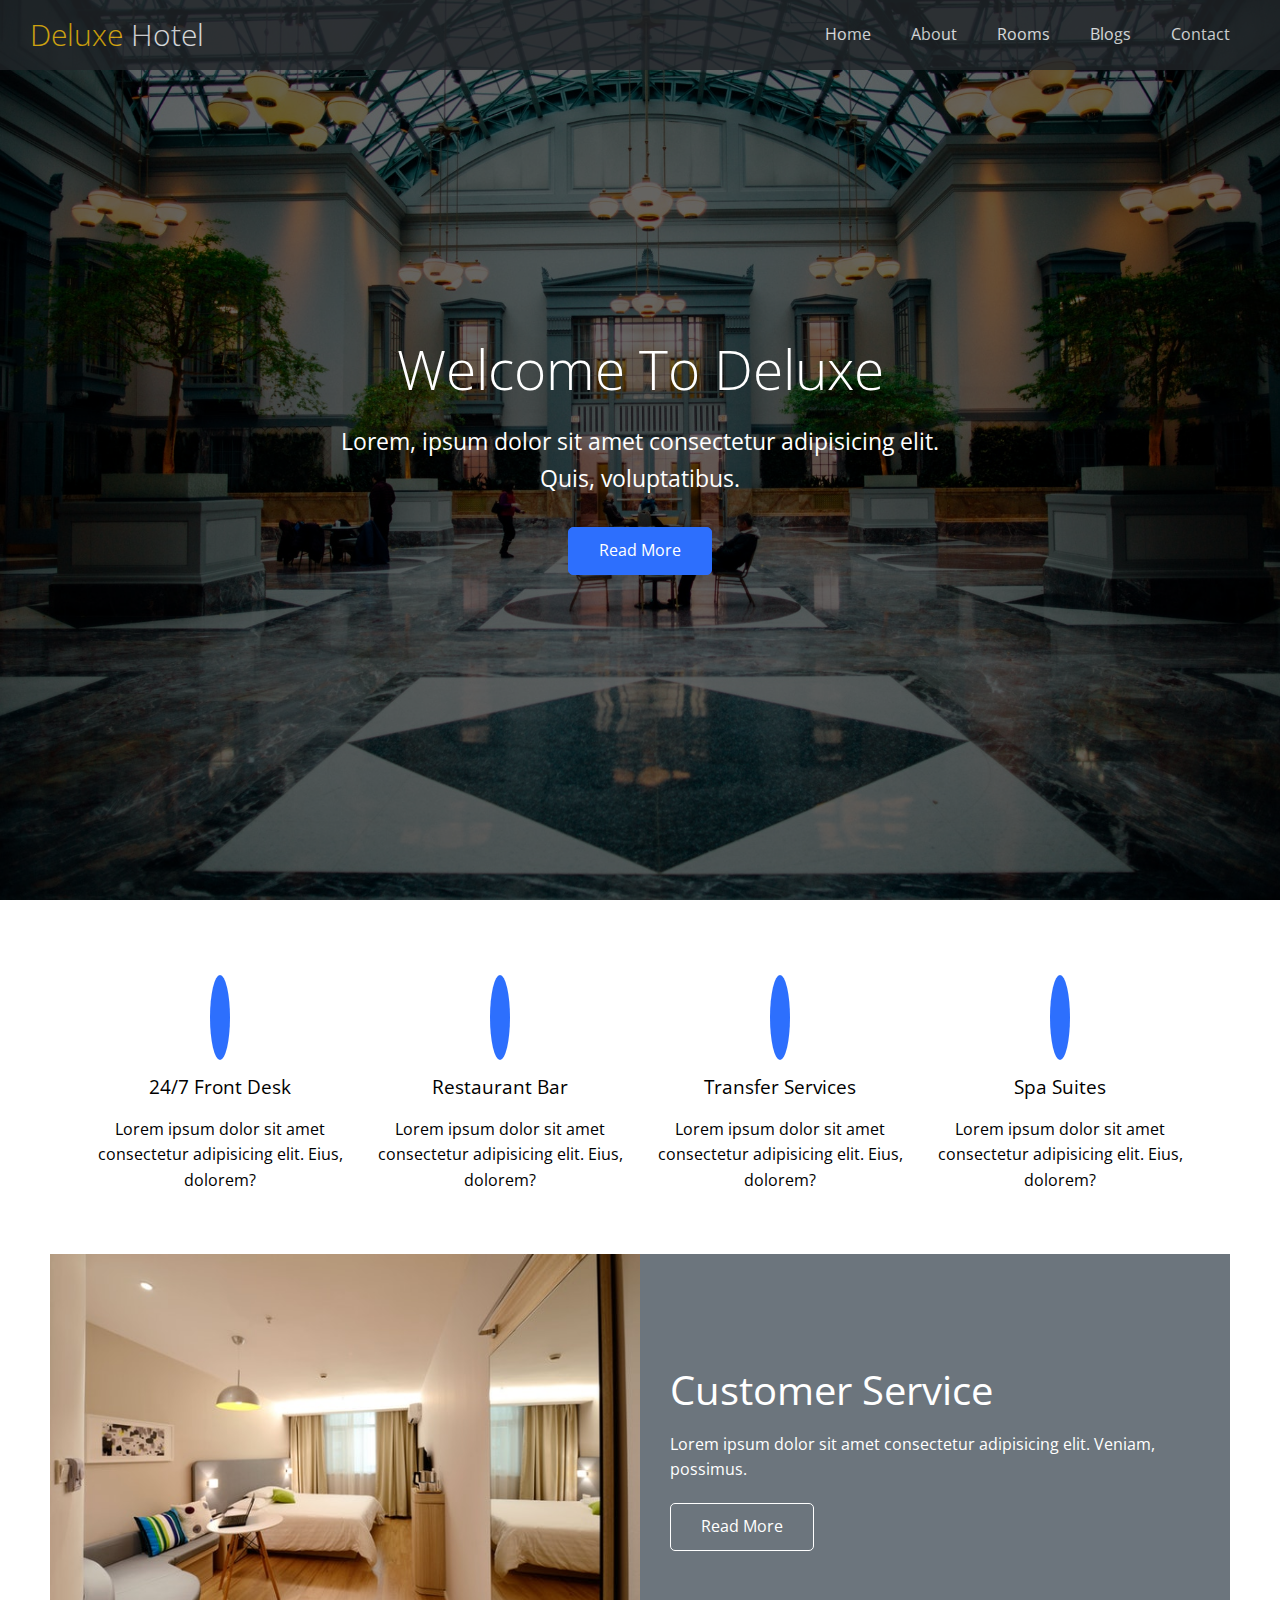
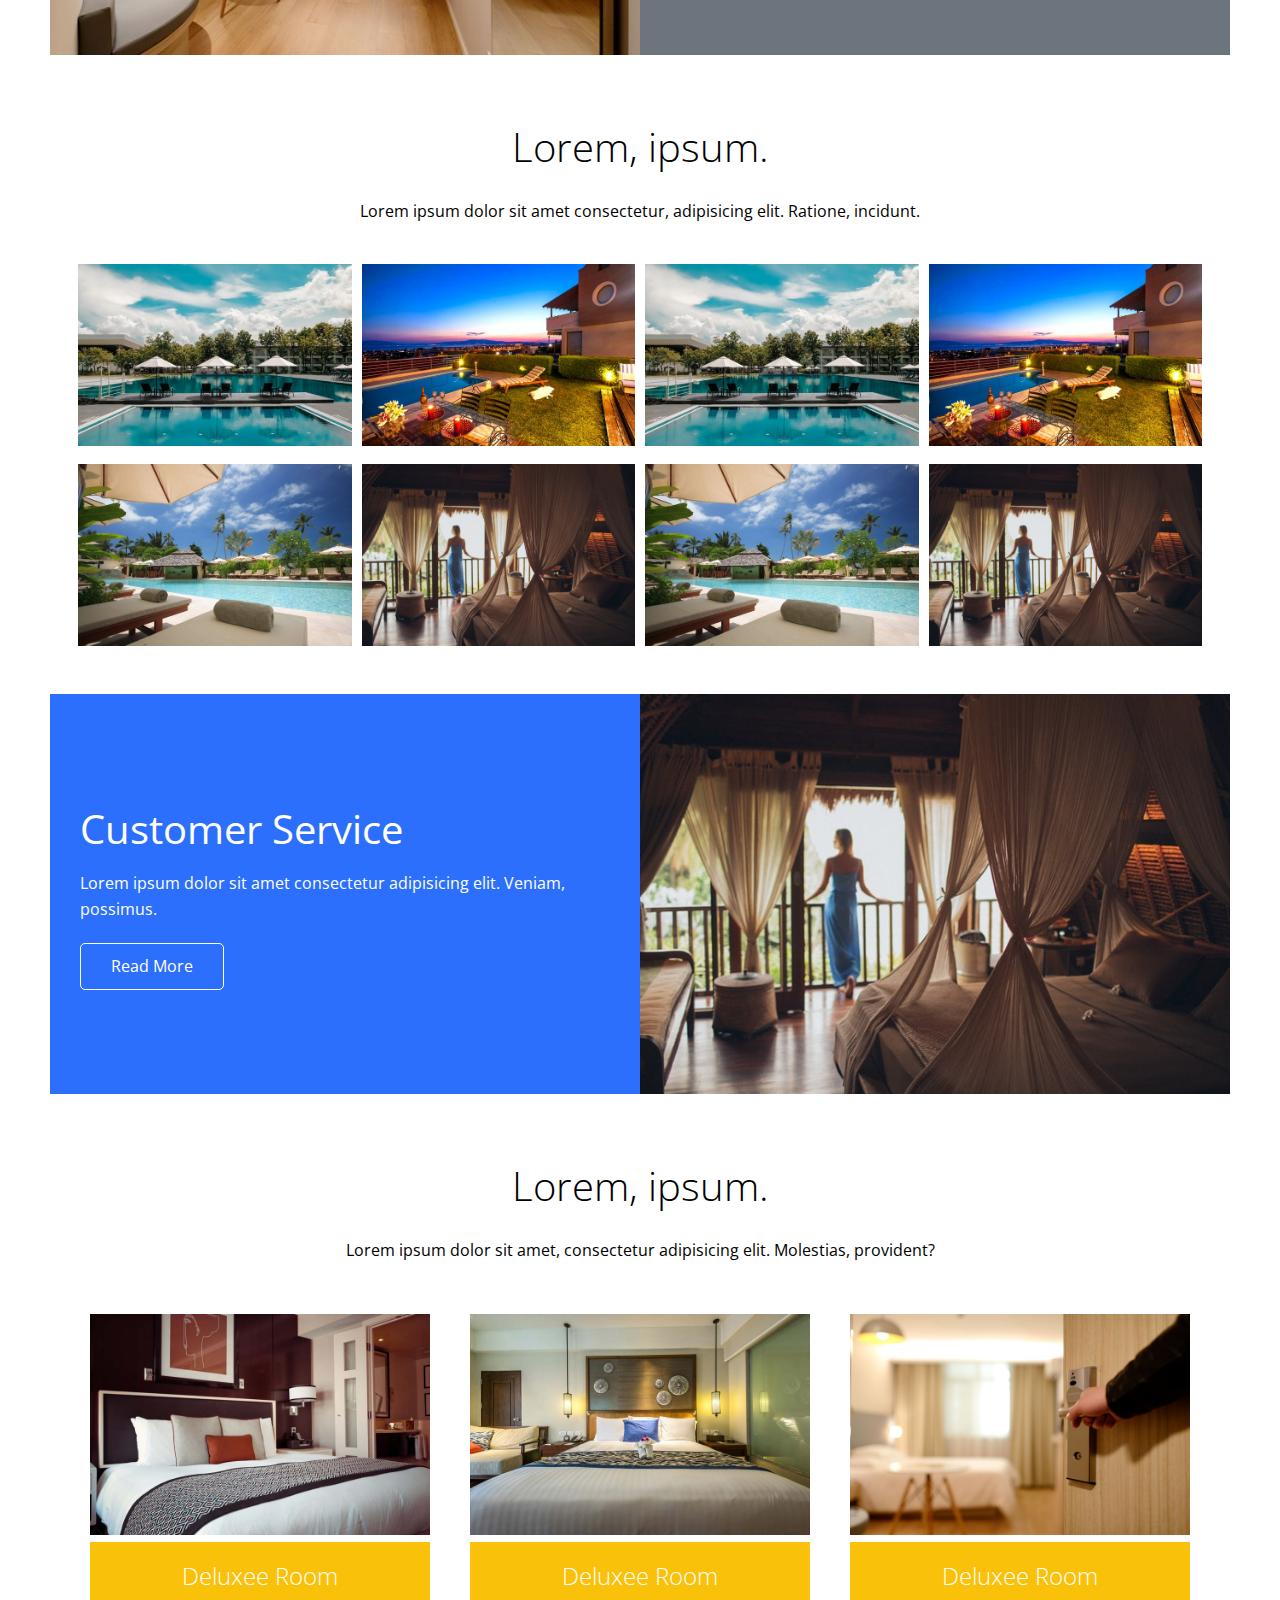
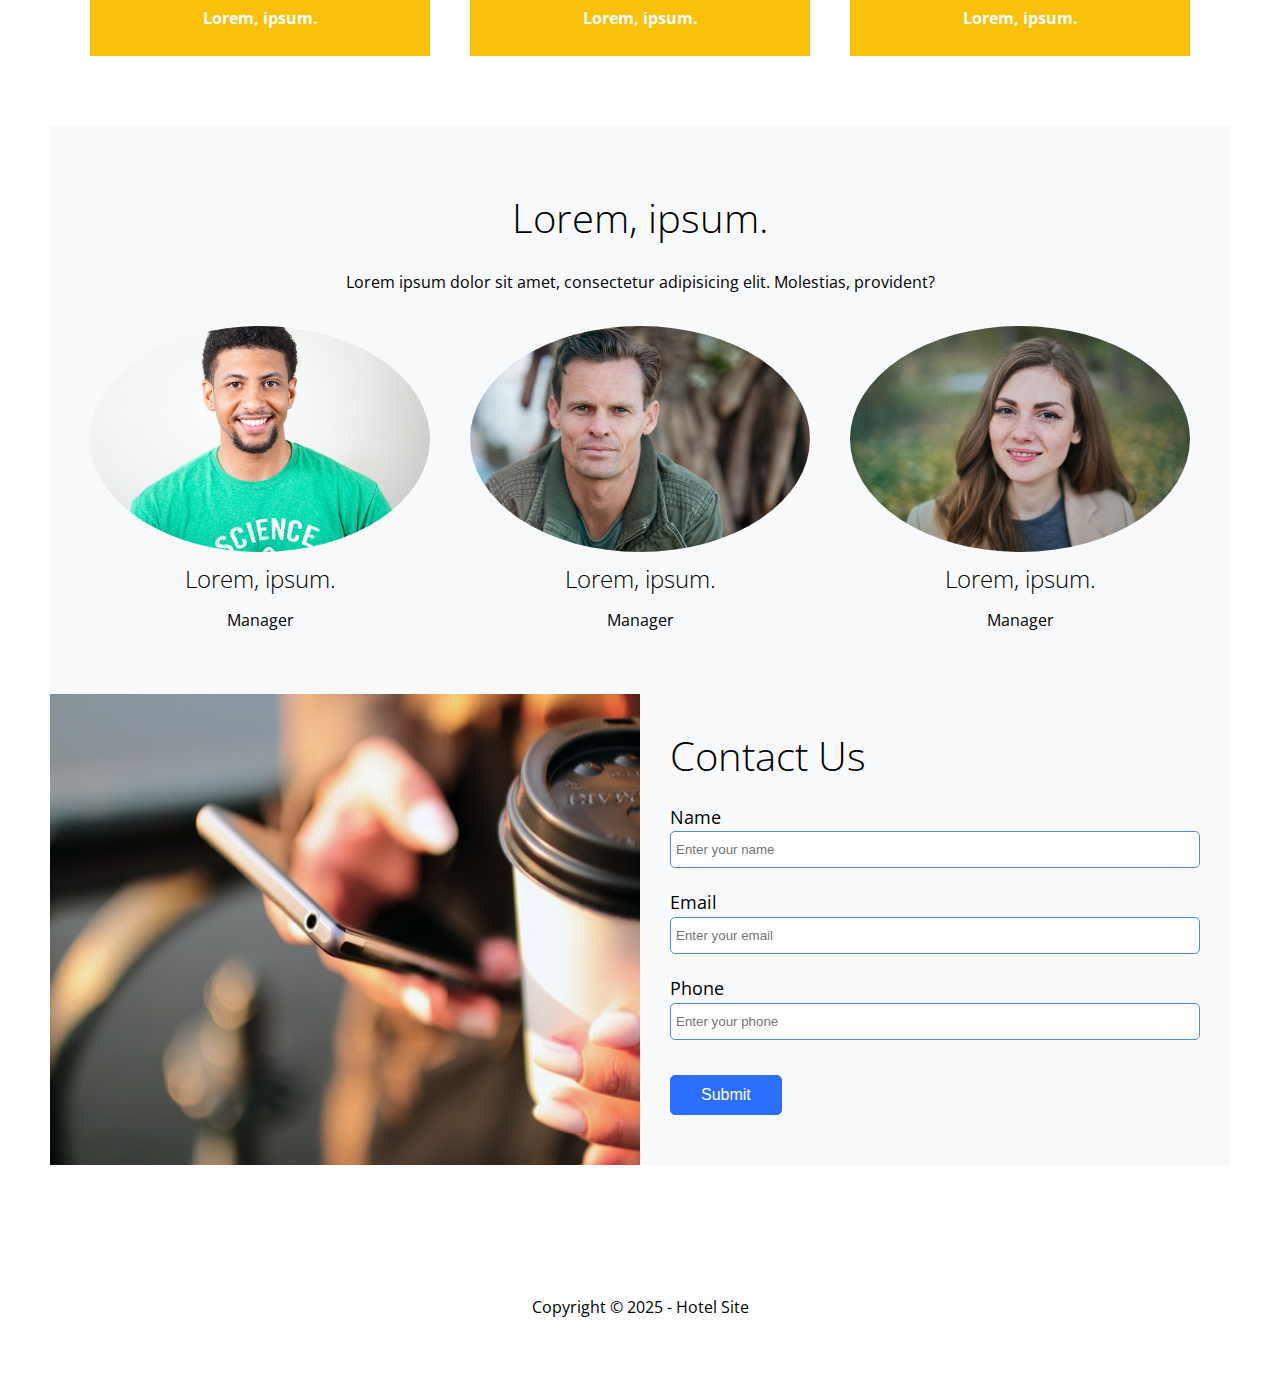
<file: index.html>
<!DOCTYPE html>
<html lang="en">
  <head>
    <meta charset="UTF-8" />
    <meta http-equiv="X-UA-Compatible" content="IE=edge" />
    <meta name="viewport" content="width=device-width, initial-scale=1.0" />
    <title>Document</title>

    <!-- İcons Liblary -->
    <link
      rel="stylesheet"
      href="https://cdnjs.cloudflare.com/ajax/libs/font-awesome/6.1.0/css/all.min.css"
      integrity="sha512-10/jx2EXwxxWqCLX/hHth/vu2KY3jCF70dCQB8TSgNjbCVAC/8vai53GfMDrO2Emgwccf2pJqxct9ehpzG+MTw=="
      crossorigin="anonymous"
      referrerpolicy="no-referrer"
    />

    <link rel="stylesheet" href="css/style.css" />
    <link rel="stylesheet" href="css/blogs-style.css">
  </head>
  <body>
    <header>
      <div
        class="header-content txt-center txt-white flex-column-justify-center flex-column-align-center"
      >
        <h1>Welcome To Deluxe</h1>
        <p>
          Lorem, ipsum dolor sit amet consectetur adipisicing elit. Quis,
          voluptatibus.
        </p>
        <a href="#" class="btn btn-primary">
          <i class="fa-solid fa-chevron-right"></i> Read More</a
        >
      </div>
      <div class="flex-row flex-container bg-dark">
        <h1 class="logo txt-light">
          <i class="fas fa-hotel"></i><span> Deluxe</span> Hotel
        </h1>

        <nav>
          <ul class="flex-row navigation">
            <li><a href="#">Home</a></li>
            <li><a href="#about-1">About</a></li>
            <li><a href="#rooms">Rooms</a></li>
            <li><a href="blogs.html">Blogs</a></li>
            <li><a href="#contact-us">Contact</a></li>
          </ul>
        </nav>
      </div>
    </header>

    <main>
      <!-- Services -->
      <section id="icons" class="flex-row">
        <div class="icon-item flex-column txt-center">
          <div><i class="fa-solid fa-bell-concierge"></i></div>
          <h3>24/7 Front Desk</h3>
          <p>
            Lorem ipsum dolor sit amet consectetur adipisicing elit. Eius,
            dolorem?
          </p>
        </div>

        <div class="icon-item flex-column txt-center">
          <div><i class="fa-solid fa-utensils"></i></div>

          <h3>Restaurant Bar</h3>
          <p>
            Lorem ipsum dolor sit amet consectetur adipisicing elit. Eius,
            dolorem?
          </p>
        </div>

        <div class="icon-item flex-column txt-center">
          <div><i class="fa-solid fa-bus"></i></div>
          <h3>Transfer Services</h3>
          <p>
            Lorem ipsum dolor sit amet consectetur adipisicing elit. Eius,
            dolorem?
          </p>
        </div>

        <div class="icon-item flex-column txt-center">
          <div><i class="fa-solid fa-spa"></i></div>
          <h3>Spa Suites</h3>
          <p>
            Lorem ipsum dolor sit amet consectetur adipisicing elit. Eius,
            dolorem?
          </p>
        </div>
      </section>

      <!-- About -->
      <section id="about-1" class="binary-content">
        <div class="first about-row flex-row">
          <div class="col-1">
            <img src="img/about1.jpeg" alt="image" />
          </div>
          <div class="col-2 txt-white bg-secondary">
            <div class="flex-column-align-center flex-column-justify-center">
              <h2>Customer Service</h2>
              <p>
                Lorem ipsum dolor sit amet consectetur adipisicing elit. Veniam,
                possimus.
              </p>

              <a href="" class="btn btn-outline-secondary">Read More</a>
            </div>
          </div>
        </div>
      </section>

      <!-- Gallery -->
      <section id="gallery" class="flex-column">
        <div class="section-head">
          <h2>Lorem, ipsum.</h2>
          <p>
            Lorem ipsum dolor sit amet consectetur, adipisicing elit. Ratione,
            incidunt.
          </p>
        </div>
        <div class="pictures">
          <div class="gallery-row flex-row flex-wrap">

            <div class="column-item">
                <img src="img/1.jpeg" alt="" />
                <img src="img/2.jpeg" alt="" />
            </div>

            <div class="column-item">
                <img src="img/3.jpeg" alt="" />
                <img src="img/4.jpeg" alt="" />
            </div>
              
            <div class="column-item">
              <img src="img/1.jpeg" alt="" />
              <img src="img/2.jpeg" alt="" />
            </div>

            <div class="column-item">
              <img src="img/3.jpeg" alt="" />
              <img src="img/4.jpeg" alt="" />
            </div>

          </div>
          </div>
        </div>
      </section>

      <!-- About -->
      <section id="about-2" class="binary-content">
        <div class="secondary about-row flex-row">
          <div class="col-1">
            <img src="img/about2.jpeg" alt="image" />
          </div>
          <div class="col-2 bg-primary txt-white">
            <div class="flex-column-justify-center">
              <h2>Customer Service</h2>
              <p>
                Lorem ipsum dolor sit amet consectetur adipisicing elit. Veniam,
                possimus.
              </p>

              <a href="" class="btn btn-primary">Read More</a>
            </div>
          </div>
        </div>
      </section>

      <!-- Rooms -->
      <section id="rooms">
        <div class="section-head">
          <h2>Lorem, ipsum.</h2>
          <p>
            Lorem ipsum dolor sit amet, consectetur adipisicing elit. Molestias,
            provident?
          </p>
        </div>

        <div class="rooms-row flex-row">
          <div class="col-1 col">
            <img src="img/room1.jpeg" alt="" />
            <div
              class="room-content bg-warning flex-column-justify-center txt-center"
            >
              <h2>Deluxee Room</h2>
              <p>Lorem, ipsum.</p>
            </div>
          </div>
          <div class="col-2 col">
            <img src="img/room2.jpeg" alt="" />
            <div
              class="room-content bg-warning flex-column-justify-center txt-center"
            >
              <h2>Deluxee Room</h2>
              <p>Lorem, ipsum.</p>
            </div>
          </div>

          <div class="col-3 col">
            <img src="img/room3.jpeg" alt="" />
            <div
              class="room-content bg-warning flex-column-justify-center txt-center"
            >
              <h2>Deluxee Room</h2>
              <p>Lorem, ipsum.</p>
            </div>
          </div>
        </div>
      </section>

      <!-- Workers -->
      <section id="workers" class="bg-light">
        <div class="section-head">
          <h2>Lorem, ipsum.</h2>
          <p>
            Lorem ipsum dolor sit amet, consectetur adipisicing elit. Molestias,
            provident?
          </p>
        </div>

        <div class="workers-row flex-row">
          <div class="col-1">
            <img src="img/p1.jpeg" alt="" />
            <div class="worker-content flex-column-justify-center txt-center">
              <h2>Lorem, ipsum.</h2>
              <p>Manager</p>
            </div>
          </div>

          <div class="col-2">
            <img src="img/p2.jpeg" alt="" />
            <div class="worker-content flex-column-justify-center txt-center">
              <h2>Lorem, ipsum.</h2>
              <p>Manager</p>
            </div>
          </div>

          <div class="col-3">
            <img src="img/p3.jpeg" alt="" />
            <div class="worker-content flex-column-justify-center txt-center">
              <h2>Lorem, ipsum.</h2>
              <p>Manager</p>
            </div>
          </div>
        </div>
      </section>

      <!-- Contact Us-->
      <section id="contact-us">
        <div class="contact-row flex-row">
          <div class="colon-1 colon">
            <img src="img/contact.jpeg" alt="contact" />
          </div>
          <div class="colon-2 colon bg-light flex-column-justify-center">
            <div class="colon-container">
              <h2>Contact Us</h2>
              <form action="#">
                <div class="contact-inclusive flex-column">
                  <label for="name">Name</label>
                  <input type="text" placeholder="Enter your name" id="name" />
                </div>

                <div class="contact-inclusive flex-column">
                  <label for="mail">Email</label>
                  <input
                    type="email"
                    placeholder="Enter your email"
                    id="mail"
                  />
                </div>

                <div class="contact-inclusive flex-column">
                  <label for="phone">Phone</label>
                  <input
                    type="text"
                    placeholder="Enter your phone"
                    id="phone"
                  />
                </div>

                <button type="submit" class="btn btn-primary">Submit</button>
              </form>
            </div>
          </div>
        </div>
      </section>
    </main>

    <footer class="flex-column-align-center flex-column-justify-center">
      <div class="footer-icons txt-danger">
        <i class="fa-brands fa-facebook fa-2x"></i>
        <i class="fa-brands fa-twitter fa-2x"></i>
        <i class="fa-brands fa-youtube fa-2x"></i>
        <i class="fa-brands fa-linkedin fa-2x"></i>
      </div>
      <div class="footer-text">
        <p>Copyright &copy; 2025 - Hotel Site</p>
      </div>
    </footer>
  </body>
</html>
</file>
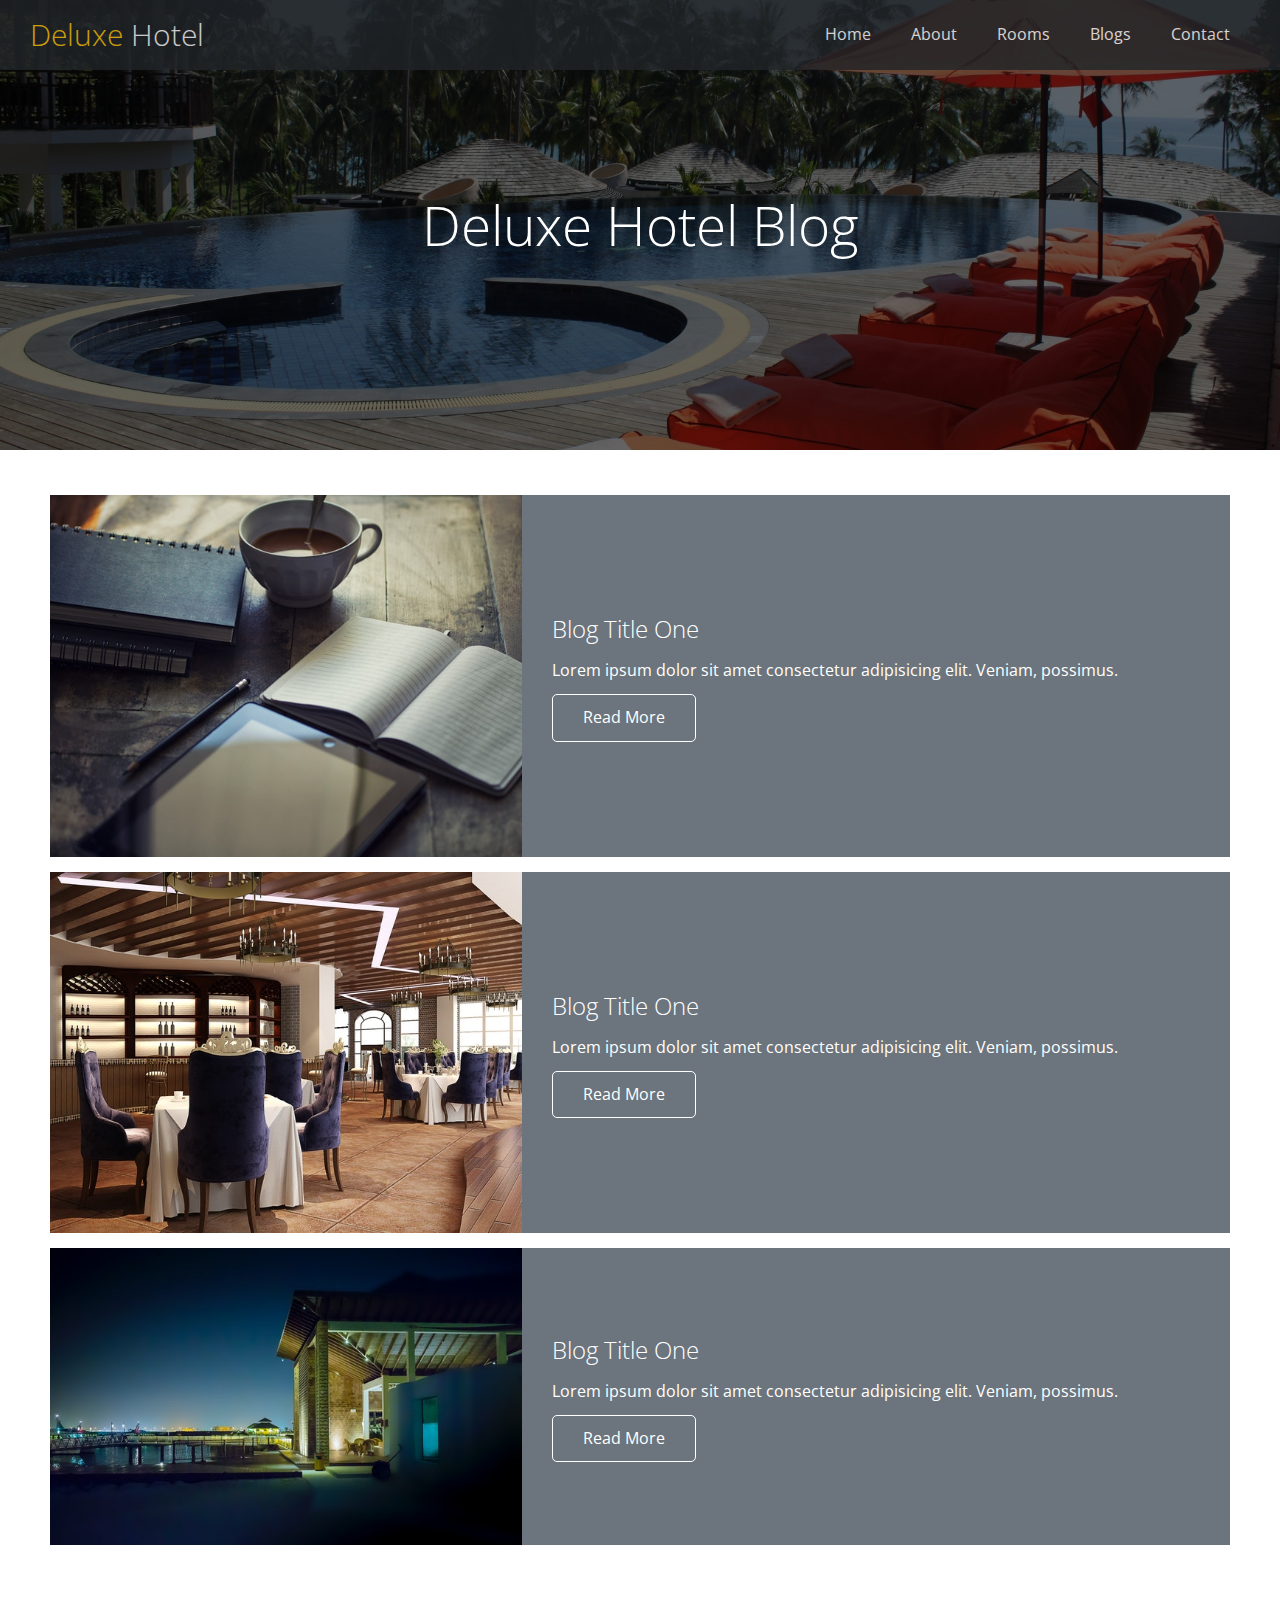
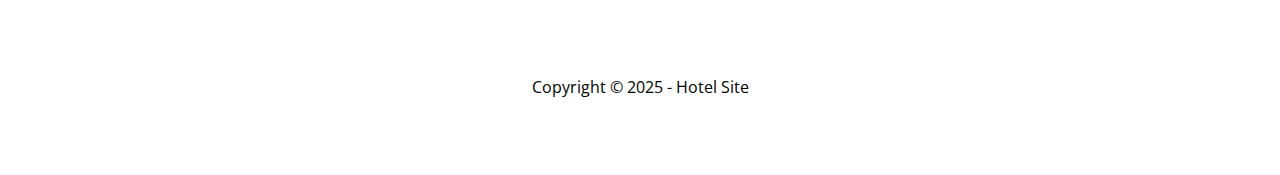
<file: blogs.html>
<!DOCTYPE html>
<html lang="en">
  <head>
    <meta charset="UTF-8" />
    <meta http-equiv="X-UA-Compatible" content="IE=edge" />
    <meta name="viewport" content="width=device-width, initial-scale=1.0" />
    <title>Document</title>

    <!-- İcons Liblary -->
    <link
      rel="stylesheet"
      href="https://cdnjs.cloudflare.com/ajax/libs/font-awesome/6.1.0/css/all.min.css"
      integrity="sha512-10/jx2EXwxxWqCLX/hHth/vu2KY3jCF70dCQB8TSgNjbCVAC/8vai53GfMDrO2Emgwccf2pJqxct9ehpzG+MTw=="
      crossorigin="anonymous"
      referrerpolicy="no-referrer"
    />

    <link rel="stylesheet" href="css/blogs-style.css" />
  </head>
  <body>
    <header id="blog-header">
      <div
        class="header-content txt-center txt-white flex-column-justify-center flex-column-align-center"
      >
        <h1>Deluxe Hotel Blog</h1>
      </div>
      <div class="flex-row flex-container bg-dark">
        <h1 class="logo txt-light">
          <i class="fas fa-hotel"></i><span> Deluxe</span> Hotel
        </h1>

        <nav>
          <ul class="flex-row navigation">
            <li><a href="index.html">Home</a></li>
            <li><a href="index.html#about-1">About</a></li>
            <li><a href="index.html#rooms">Rooms</a></li>
            <li><a href="blogs.html">Blogs</a></li>
            <li><a href="index.html#contact-us">Contact</a></li>
          </ul>
        </nav>
      </div>
    </header>

    <main>
      <section class="flex-row content-one">
        <div class="blog-img">
          <img src="img/blog-1.jpeg" alt="" />
        </div>
        <div
          class="blog-content bg-secondary txt-white flex-column-justify-center"
        >
          <div>
            <h2>Blog Title One</h2>
            <p>
              Lorem ipsum dolor sit amet consectetur adipisicing elit. Veniam,
              possimus.
            </p>
            <a href="#" class="btn btn-outline-secondary">Read More</a>
          </div>
        </div>
      </section>

      <section class="flex-row content-one">
        <div class="blog-img">
          <img src="img/blog-2.jpeg" alt="" />
        </div>
        <div
          class="blog-content bg-secondary txt-white flex-column-justify-center"
        >
          <div>
            <h2>Blog Title One</h2>
            <p>
              Lorem ipsum dolor sit amet consectetur adipisicing elit. Veniam,
              possimus.
            </p>
            <a href="#" class="btn btn-outline-secondary">Read More</a>
          </div>
        </div>
      </section>

      <section class="flex-row content-one">
        <div class="blog-img">
          <img src="img/blog-3.jpeg" alt="" />
        </div>
        <div
          class="blog-content bg-secondary txt-white flex-column-justify-center"
        >
          <div>
            <h2>Blog Title One</h2>
            <p>
              Lorem ipsum dolor sit amet consectetur adipisicing elit. Veniam,
              possimus.
            </p>
            <a href="#" class="btn btn-outline-secondary">Read More</a>
          </div>
        </div>
      </section>
    </main>

    <footer class="flex-column-align-center flex-column-justify-center">
      <div class="footer-icons txt-danger">
        <i class="fa-brands fa-facebook fa-2x"></i>
        <i class="fa-brands fa-twitter fa-2x"></i>
        <i class="fa-brands fa-youtube fa-2x"></i>
        <i class="fa-brands fa-linkedin fa-2x"></i>
      </div>
      <div class="footer-text">
        <p>Copyright &copy; 2025 - Hotel Site</p>
      </div>
    </footer>
  </body>
</html>
</file>
<file: css/style.css>
@import url(general.css);

/* Fonts */

@import url("https://fonts.googleapis.com/css2?family=Lato:wght@400;700&family=Open+Sans:wght@300;400;700&display=swap");

html {
  scroll-behavior: smooth;
}
/* ----------------------------------------------------------------- */
/* Navbar Style Start */

.flex-container {
  justify-content: space-between;
  opacity: 0.8;
  align-items: center;
  position: fixed;
  top: 0;
  width: 100%;
  height: 7rem;
  background-color: var(--Dark);
}

.navigation {
  display: flex;
  margin-right: 3rem;
}

.navigation a {
  color: var(--Light);
  padding: 0rem 2rem;
}

.navigation a:hover {
  border-bottom: 2px solid var(--Warning);
}

/* Navbar Style Finish */

/* ----------------------------------------------------------------- */

/* Header Style Start */

header {
  background-image: url(../img/bg-1.jpeg);
  height: 100vh;
  background-position: center;
  background-repeat: no-repeat;
  background-size: cover;
  background-attachment: fixed;
}

header::before {
  content: "";
  background-color: rgba(0, 0, 0, 0.6);
  position: absolute;
  top: 0;
  left: 0;
  width: 100%;
  height: 100%;
}

.logo {
  font-size: 3rem;
  padding: 0rem 3rem;
}

.logo span {
  color: var(--Warning);
}

.header-content {
  height: 100%;
}

.header-content h1 {
  font-size: 5.5rem;
}

header * {
  z-index: 5;
}

.header-content p {
  font-size: 2.3rem;
  max-width: 60rem;
  margin: 1rem 0rem 3rem 0rem;
}

/* Header Style Finish */

/* ----------------------------------------------------------------- */
/* Icons Style Start */

#icons {
  padding: 3rem;
}

.icon-item {
  padding: 2rem 1rem;
}

#icons i {
  color: #fff;
  font-size: 4.8rem;
  background-color: var(--Primary);
  border-radius: 50%;
  padding: 1rem;
}

#icons h3 {
  margin: 1.5rem 0 0.5rem 0;
  font-weight: 400;
}

/* Icons Style Finish */

/* ----------------------------------------------------------------- */
/* About Style Start */

.about-row {
  height: 100%;
}

.binary-content .col-1,
.binary-content .col-2 {
  width: 100%;
}

.binary-content .col-2 div {
  align-items: flex-start;
  height: 100%;
  padding-inline: 3rem;
}

.binary-content .col-2 h2 {
  font-size: 4rem;
  font-weight: 400;
}

.binary-content .col-2 p {
  margin-bottom: 2rem;
}

.binary-content .secondary .col-2 {
  order: -1;
}

.binary-content img {
  height: 100%;
  background-size: contain;
}

.secondary .btn-primary {
  background: var(--Primary);
  color: #fff;
  border: 1px solid #fff;
}

/* About Style Finish */

/* ----------------------------------------------------------------- */
/* Gallery Style Start */

#gallery .pictures {
  margin-block: 3rem;
}

#gallery .pictures img:hover {
  opacity: 0.8;
}

#gallery .gallery-row {
  padding-inline: 2.3rem;
}

.column-item {
  flex: 25%;
}

#gallery .gallery-row div {
  padding: 0rem 0.5rem;
}

.gallery-row div img {
  margin-bottom: 1rem;
}

/* Gallery Style Finish */
/* ----------------------------------------------------------------- */
/* Rooms Style Start */

#rooms {
  margin-bottom: 3rem;
  height: 100%;
}

.rooms-row {
  padding: 2rem;
  height: 100%;
}

.rooms-row .col {
  padding: 2rem;
  width: 100%;
  height: 100%;
}

.rooms-row img {
  height: 100%;
}

.room-content {
  color: #fff;
  padding-block: 1.5rem;
}

.room-content p {
  font-weight: 700;
}

/* Rooms Style Finish */

/* ----------------------------------------------------------------- */
/* Workers Style Start */

.workers-row {
  padding: 2rem 2rem 5rem 2rem;
}

.workers-row img {
  border-radius: 50%;
  padding-inline: 2rem;
}

.workers-row img:hover {
  opacity: 0.8;
}

/* Workers Style Finish */

/* ----------------------------------------------------------------- */

/* Contact Us Style Start */

.colon {
  width: 100%;
  flex: 1;
}

.contact-row h2 {
  font-size: 4rem;
}

.contact-row .colon-2 .colon-container {
  padding: 3rem;
}

.contact-row form {
  font-size: 1.8rem;
}

.contact-row input {
  padding: 1rem 0.5rem;
  width: 100%;
  border: 1px solid rgb(81, 140, 218);
  border-radius: 5px;
}

.contact-row input:focus {
  border: 1px solid rgb(218, 81, 166);
  outline: none;
}

.contact-row img {
  height: 100%;
}

.contact-inclusive {
  margin-block: 1rem;
  padding-block: 0.5rem;
}

.colon-2 button {
  margin-block: 2rem;
}

/* Contact Us Style Finish */

/* ----------------------------------------------------------------- */

/* Footer Style Start */

footer {
  height: 20rem;
}

footer i {
  margin-inline: 0.5rem;
  transition: all 0.5s;
}

footer i:hover {
  opacity: 0.7;
  font-size: 3rem;
}

/* Footer Style Finish */

/* ----------------------------------------------------------------- */

/* MOBILE */

@media (max-width: 768px) {
  html {
    font-size: 9px;
  }

  .flex-container {
    flex-direction: column;
    align-items: center;
    justify-content: space-around;
    height: 10rem;
  }

  #icons {
    flex-direction: column;
    padding: 1.5rem;
  }

  .about-row {
    flex-direction: column;
  }

  .binary-content .col-1 img {
    vertical-align: bottom;
  }

  .binary-content .col-2 {
    padding-block: 2rem;
  }

  .binary-content .secondary .col-2 {
    order: 2;
  }

  .column-item {
    flex: 50%;
  }

  .rooms-row {
    flex-direction: column;
  }

  .workers-row {
    flex-direction: column;
    width: 70%;
    margin: 0 auto;
  }

  .contact-row {
    flex-direction: column;
  }
}

@media (max-width: 576px) {
  html {
    font-size: 8px;
  }
}
</file>
<file: css/blogs-style.css>
@import url(style.css);

header#blog-header {
  background-image: url(../img/bg-2.jpeg) !important;
  height: 50vh !important;
  background-attachment: local;
  position: relative;
}

main {
  padding: 3rem 5rem;
}

.blog-img {
  flex: 2;
}

.blog-img img {
  height: 100%;
}

.blog-content {
  /* width: 100%; */
  flex: 3;
  /* height: 55rem; */
  align-items: flex-start;
}

.blog-content div {
  padding: 3rem;
}

.blog-content h2 {
  margin-bottom: 1rem;
}

.content-one {
  margin-top: 1.5rem;
}

/* ----------------------------------------------------------------- */

/* MOBILE */

@media (max-width: 768px) {
  .content-one {
    flex-direction: column;
  }
}
</file>
